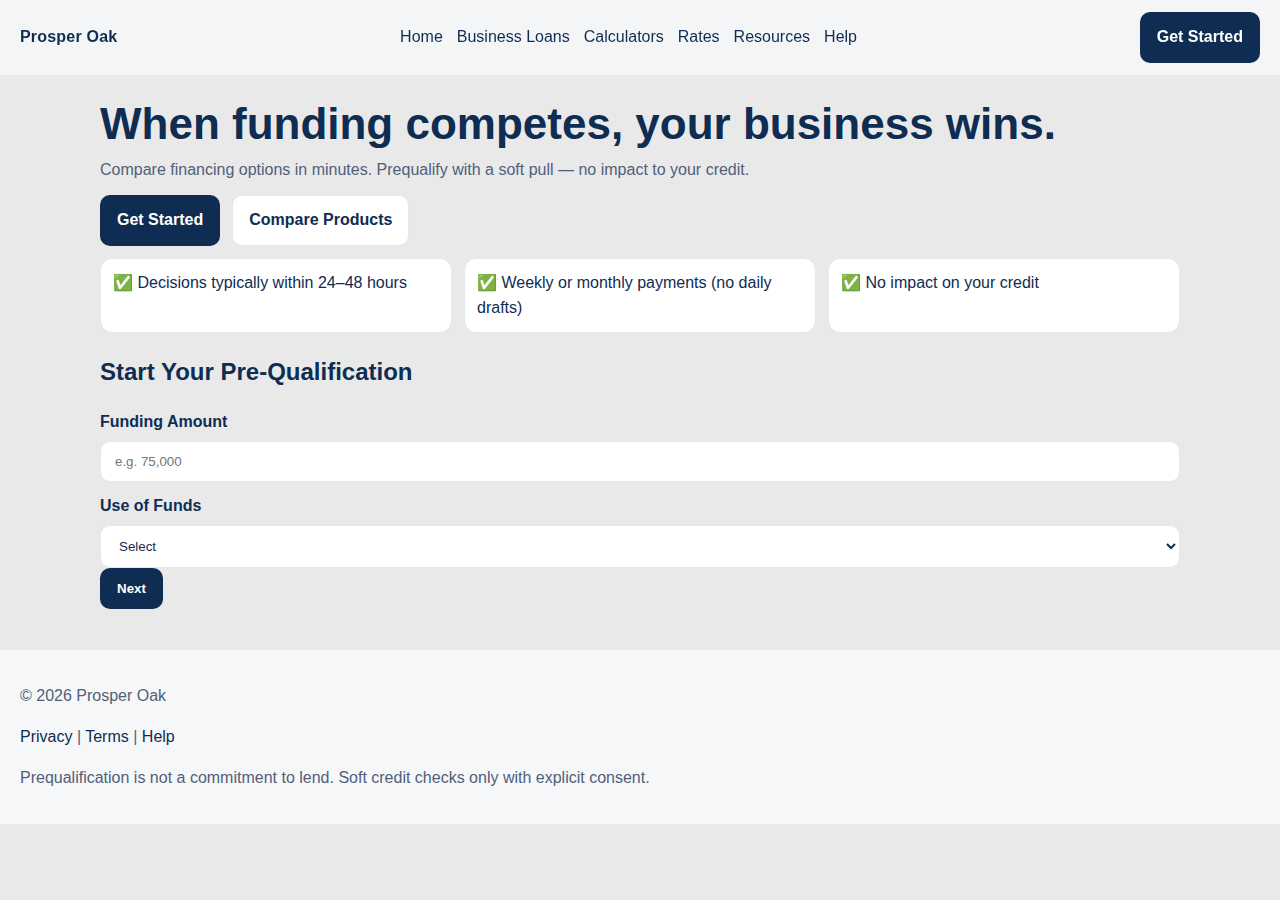
<file: index.html>
<!DOCTYPE html>
<html lang="en">
<head>
  <meta charset="UTF-8">
  <meta name="viewport" content="width=device-width, initial-scale=1.0">
  <title>Prosper Oak — Compare Business Funding Options</title>
  <meta name="description" content="Compare business loans, SBA, MCA, lines of credit, and more. Prequalify with a soft credit pull.">
  <link rel="stylesheet" href="styles.css">
</head>
<body>

  <!-- Header -->
  <header>
    <div class="logo">Prosper Oak</div>
    <nav>
      <ul>
        <li><a href="index.html">Home</a></li>
        <li class="dropdown">
          <a href="compare.html">Business Loans</a>
          <ul class="dropdown-content">
            <li><a href="compare.html#term">Term Loans</a></li>
            <li><a href="compare.html#loc">Lines of Credit</a></li>
            <li><a href="compare.html#sba">SBA Loans</a></li>
            <li><a href="compare.html#mca">Merchant Cash Advance</a></li>
            <li><a href="compare.html#equipment">Equipment Financing</a></li>
            <li><a href="compare.html#debt">Debt Consolidation</a></li>
            <li><a href="compare.html#factoring">Invoice Factoring</a></li>
            <li><a href="compare.html#po">PO Financing</a></li>
            <li><a href="compare.html#cre">CRE Lending</a></li>
            <li><a href="compare.html#cards">Card Processing</a></li>
            <li><a href="compare.html#creditrepair">Credit Repair</a></li>
            <li><a href="compare.html#marketing">Marketing</a></li>
          </ul>
        </li>
        <li><a href="calculators.html">Calculators</a></li>
        <li><a href="rates.html">Rates</a></li>
        <li><a href="resources.html">Resources</a></li>
        <li><a href="help.html">Help</a></li>
      </ul>
    </nav>
    <a href="apply.html" class="btn-primary">Get Started</a>
  </header>

  <!-- Hero -->
  <section class="hero">
    <h1>When funding competes, your business wins.</h1>
    <p>Compare financing options in minutes. Prequalify with a soft pull — no impact to your credit.</p>
    <div class="hero-buttons">
      <a href="apply.html" class="btn-primary">Get Started</a>
      <a href="compare.html" class="btn-secondary">Compare Products</a>
    </div>
  </section>

  <!-- Trust Strip -->
  <section class="trust-strip">
    <div>✅ Decisions typically within 24–48 hours</div>
    <div>✅ Weekly or monthly payments (no daily drafts)</div>
    <div>✅ No impact on your credit</div>
  </section>

  <!-- Mini Funnel (placeholder, JS later) -->
  <section class="funnel" id="funnel">
    <h2>Start Your Pre-Qualification</h2>
    <form id="mini-funnel">
      <label>Funding Amount</label>
      <input type="number" placeholder="e.g. 75,000" required>
      <label>Use of Funds</label>
      <select required>
        <option value="">Select</option>
        <option>Expansion</option>
        <option>Payroll</option>
        <option>Equipment</option>
        <option>Inventory</option>
        <option>Consolidation</option>
      </select>
      <button type="submit" class="btn-primary">Next</button>
    </form>
  </section>

  <!-- Footer -->
  <footer>
    <p>© <span id="year"></span> Prosper Oak</p>
    <nav>
      <a href="privacy.html">Privacy</a> |
      <a href="terms.html">Terms</a> |
      <a href="help.html">Help</a>
    </nav>
    <p class="disclaimer">Prequalification is not a commitment to lend. Soft credit checks only with explicit consent.</p>
  </footer>

  <script src="script.js"></script>
</body>
</html>
</file>
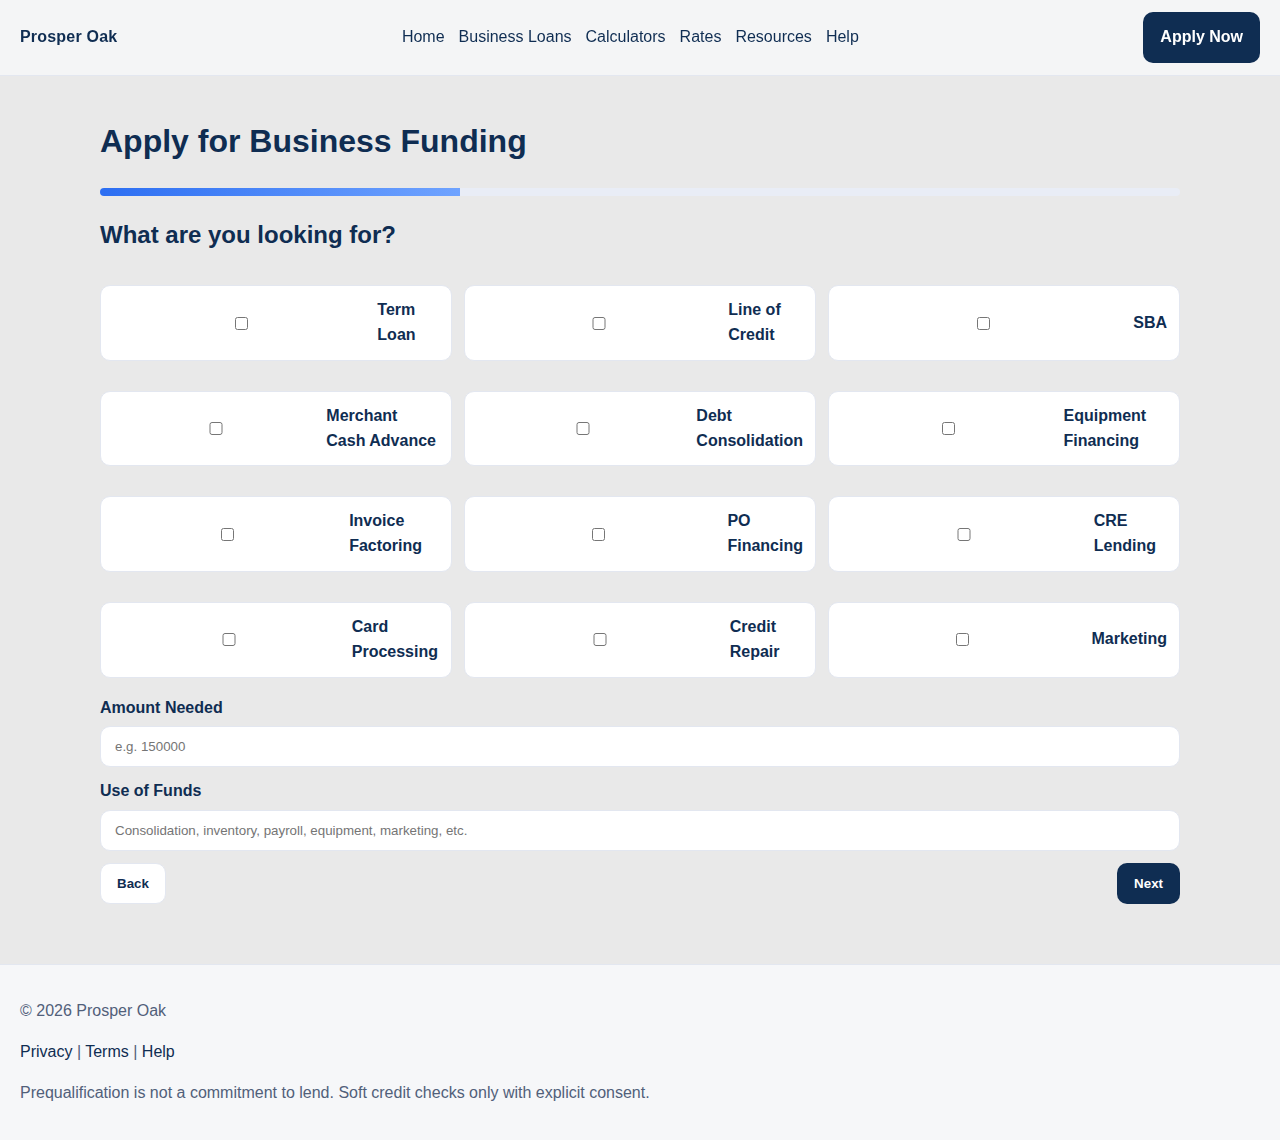
<file: apply.html>
<!DOCTYPE html>
<html lang="en">
<head>
  <meta charset="UTF-8" />
  <meta name="viewport" content="width=device-width, initial-scale=1.0"/>
  <title>Apply — Prosper Oak</title>
  <meta name="description" content="Apply for business funding through Prosper Oak. Multi-step, fast, and mobile-friendly.">
  <link rel="stylesheet" href="styles.css"/>
</head>
<body>

  <!-- Header -->
  <header>
    <div class="logo">Prosper Oak</div>
    <nav>
      <ul>
        <li><a href="index.html">Home</a></li>
        <li class="dropdown">
          <a href="compare.html">Business Loans</a>
          <ul class="dropdown-content">
            <li><a href="compare.html#term">Term Loans</a></li>
            <li><a href="compare.html#loc">Lines of Credit</a></li>
            <li><a href="compare.html#sba">SBA Loans</a></li>
            <li><a href="compare.html#mca">Merchant Cash Advance</a></li>
            <li><a href="compare.html#equipment">Equipment Financing</a></li>
            <li><a href="compare.html#debt">Debt Consolidation</a></li>
            <li><a href="compare.html#factoring">Invoice Factoring</a></li>
            <li><a href="compare.html#po">PO Financing</a></li>
            <li><a href="compare.html#cre">CRE Lending</a></li>
            <li><a href="compare.html#cards">Card Processing</a></li>
            <li><a href="compare.html#creditrepair">Credit Repair</a></li>
            <li><a href="compare.html#marketing">Marketing</a></li>
          </ul>
        </li>
        <li><a href="calculators.html">Calculators</a></li>
        <li><a href="rates.html">Rates</a></li>
        <li><a href="resources.html">Resources</a></li>
        <li><a href="help.html">Help</a></li>
      </ul>
    </nav>
    <a href="apply.html" class="btn-primary">Apply Now</a>
  </header>

  <main class="container">
    <h1>Apply for Business Funding</h1>

    <!-- Progress -->
    <div class="progress">
      <div id="apply-progress" style="width:0%"></div>
    </div>

    <!-- Multi-step form -->
    <form id="apply-form" novalidate>
      <!-- Step 1: Products + Need -->
      <section class="step" data-step="1">
        <h2>What are you looking for?</h2>

        <fieldset class="cards">
          <label><input type="checkbox" name="products" value="Term Loan"> Term Loan</label>
          <label><input type="checkbox" name="products" value="Line of Credit"> Line of Credit</label>
          <label><input type="checkbox" name="products" value="SBA"> SBA</label>
          <label><input type="checkbox" name="products" value="MCA"> Merchant Cash Advance</label>
          <label><input type="checkbox" name="products" value="Debt Consolidation"> Debt Consolidation</label>
          <label><input type="checkbox" name="products" value="Equipment"> Equipment Financing</label>
          <label><input type="checkbox" name="products" value="Factoring"> Invoice Factoring</label>
          <label><input type="checkbox" name="products" value="PO Financing"> PO Financing</label>
          <label><input type="checkbox" name="products" value="CRE Lending"> CRE Lending</label>
          <label><input type="checkbox" name="products" value="Card Processing"> Card Processing</label>
          <label><input type="checkbox" name="products" value="Credit Repair"> Credit Repair</label>
          <label><input type="checkbox" name="products" value="Marketing"> Marketing</label>
        </fieldset>

        <label for="amount">Amount Needed</label>
        <input id="amount" name="amount" inputmode="numeric" required placeholder="e.g. 150000"/>

        <label for="purpose">Use of Funds</label>
        <input id="purpose" name="purpose" required placeholder="Consolidation, inventory, payroll, equipment, marketing, etc."/>

        <div class="actions">
          <button type="button" class="btn-secondary" data-prev disabled>Back</button>
          <button type="button" class="btn-primary" data-next>Next</button>
        </div>
      </section>

      <!-- Step 2: Business -->
      <section class="step" data-step="2" hidden>
        <h2>Business Details</h2>

        <label for="legalName">Legal Business Name</label>
        <input id="legalName" name="legalName" required/>

        <label for="state">State (2 letters)</label>
        <input id="state" name="state" maxlength="2" required placeholder="NY"/>

        <label for="tib">Time in Business</label>
        <select id="tib" name="tib" required>
          <option value="">Select</option>
          <option>3–11 months</option>
          <option>12–24 months</option>
          <option>2–5 years</option>
          <option>5+ years</option>
        </select>

        <label for="revenue">Average Monthly Revenue</label>
        <select id="revenue" name="revenue" required>
          <option value="">Select</option>
          <option>$10k–$25k</option>
          <option>$25k–$50k</option>
          <option>$50k–$100k</option>
          <option>$100k–$250k</option>
          <option>$250k+</option>
        </select>

        <label for="address">Business Address</label>
        <input id="address" name="address" required placeholder="Street, City, ST ZIP"/>

        <div class="actions">
          <button type="button" class="btn-secondary" data-prev>Back</button>
          <button type="button" class="btn-primary" data-next>Next</button>
        </div>
      </section>

      <!-- Step 3: Owner + Consents -->
      <section class="step" data-step="3" hidden>
        <h2>Owner & Contact</h2>

        <div class="two-col">
          <div>
            <label for="first">First Name</label>
            <input id="first" name="first" required/>
          </div>
          <div>
            <label for="last">Last Name</label>
            <input id="last" name="last" required/>
          </div>
        </div>

        <div class="two-col">
          <div>
            <label for="email">Email</label>
            <input id="email" name="email" type="email" required/>
          </div>
          <div>
            <label for="phone">Phone</label>
            <input id="phone" name="phone" type="tel" required/>
          </div>
        </div>

        <div class="two-col">
          <div>
            <label for="fico">Estimated FICO</label>
            <select id="fico" name="fico">
              <option value="">Prefer not to say</option>
              <option>500–599</option>
              <option>600–649</option>
              <option>650–699</option>
              <option>700–749</option>
              <option>750+</option>
            </select>
          </div>
          <div>
            <label for="bank">Primary Bank</label>
            <input id="bank" name="bank" placeholder="Chase, BofA, etc."/>
          </div>
        </div>

        <label class="consent">
          <input type="checkbox" id="tcpa" name="tcpa" required/>
          <span>I agree to be contacted by phone, text, and email about financing options. Consent isn’t a condition of purchase. Msg & data rates may apply.</span>
        </label>

        <label class="consent">
          <input type="checkbox" id="softpull" name="softpull"/>
          <span>I authorize a <strong>soft credit check</strong> for prequalification. This will <strong>not</strong> impact my credit score. A hard inquiry may be requested later only with my explicit authorization.</span>
        </label>

        <div class="actions">
          <button type="button" class="btn-secondary" data-prev>Back</button>
          <button type="submit" class="btn-primary" data-submit>Submit</button>
        </div>

        <div id="apply-status" class="sr-only" aria-live="polite"></div>
      </section>
    </form>

    <!-- Thank you (hidden until submit) -->
    <section id="apply-thanks" class="card" hidden>
      <h2>Thanks — we received your info.</h2>
      <p class="muted">We’ll reach out shortly with options. If you authorized a soft pull, we’ll use it to refine pricing without impacting your score.</p>
      <a href="index.html" class="btn-secondary">Back to Home</a>
    </section>

  </main>

  <!-- Footer -->
  <footer>
    <p>© <span id="year"></span> Prosper Oak</p>
    <nav>
      <a href="privacy.html">Privacy</a> |
      <a href="terms.html">Terms</a> |
      <a href="help.html">Help</a>
    </nav>
    <p class="disclaimer">Prequalification is not a commitment to lend. Soft credit checks only with explicit consent.</p>
  </footer>

  <script src="script.js"></script>
</body>
</html>
</file>
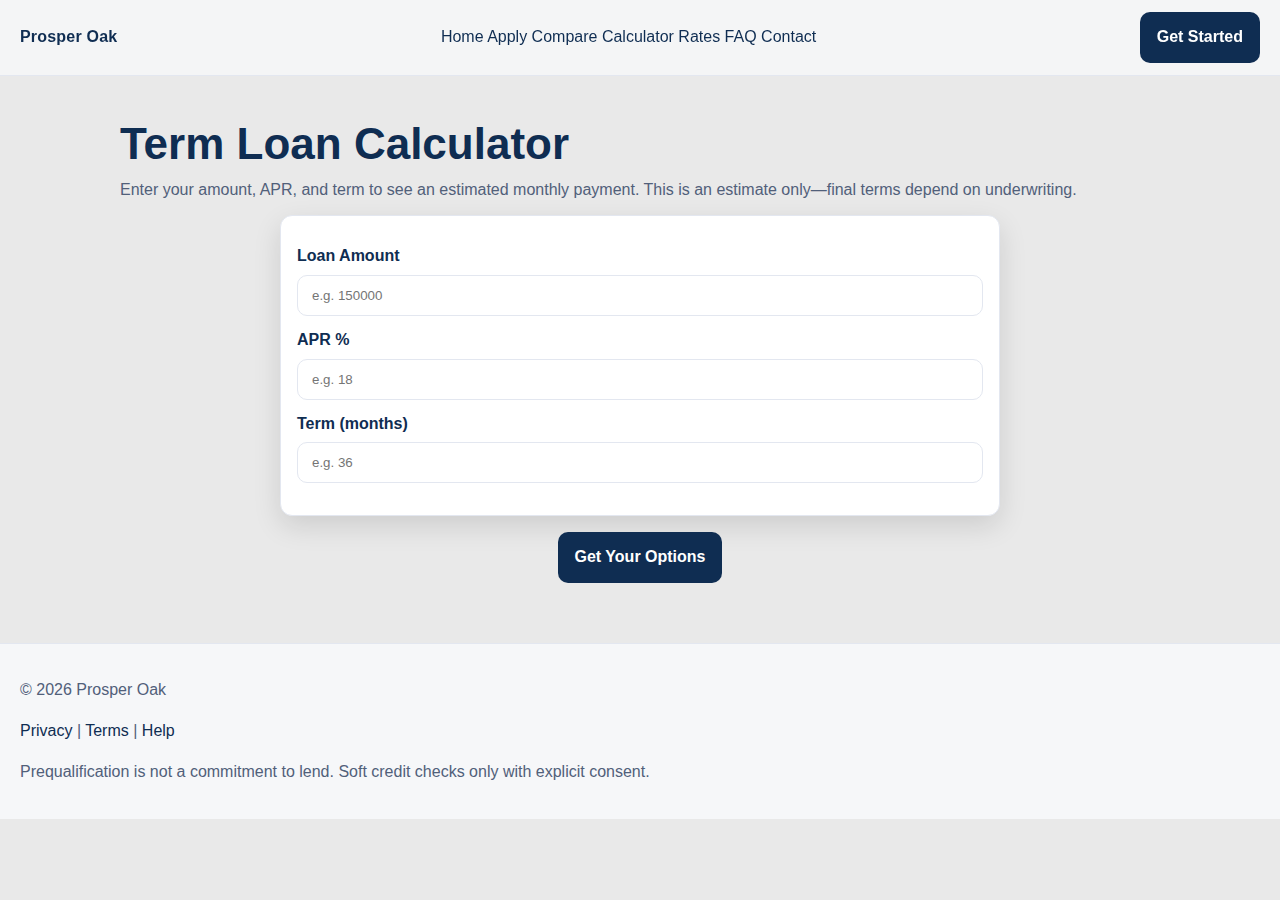
<file: calculator.html>
<!DOCTYPE html>
<html lang="en">
<head>
  <meta charset="UTF-8"/>
  <meta name="viewport" content="width=device-width, initial-scale=1.0"/>
  <title>Loan Calculator | Prosper Oak</title>
  <meta name="description" content="Estimate monthly payments for term loans with Prosper Oak’s simple loan calculator."/>
  <link rel="stylesheet" href="styles.css"/>
</head>
<body>

  <header>
    <div class="logo">Prosper Oak</div>
    <nav>
      <a href="index.html">Home</a>
      <a href="apply.html">Apply</a>
      <a href="compare.html">Compare</a>
      <a href="calculator.html" class="active">Calculator</a>
      <a href="rates.html">Rates</a>
      <a href="faq.html">FAQ</a>
      <a href="contact.html">Contact</a>
    </nav>
    <a href="apply.html" class="btn-primary">Get Started</a>
  </header>

  <main class="container">
    <section class="hero">
      <h1>Term Loan Calculator</h1>
      <p class="muted">Enter your amount, APR, and term to see an estimated monthly payment. This is an estimate only—final terms depend on underwriting.</p>
    </section>

    <section class="card" style="padding:16px; max-width:720px; margin:0 auto">
      <form id="loan-calculator">
        <label for="loan-amount">Loan Amount</label>
        <input id="loan-amount" inputmode="numeric" placeholder="e.g. 150000"/>

        <label for="interest-rate">APR %</label>
        <input id="interest-rate" inputmode="decimal" placeholder="e.g. 18"/>

        <label for="loan-term">Term (months)</label>
        <input id="loan-term" inputmode="numeric" placeholder="e.g. 36"/>

        <p id="calc-result" class="notice" aria-live="polite"></p>
      </form>
    </section>

    <section style="text-align:center; margin-top:16px">
      <a class="btn-primary" href="apply.html">Get Your Options</a>
    </section>
  </main>

  <footer>
    <p>© <span id="year"></span> Prosper Oak</p>
    <nav>
      <a href="privacy.html">Privacy</a> |
      <a href="terms.html">Terms</a> |
      <a href="help.html">Help</a>
    </nav>
    <p class="disclaimer">Prequalification is not a commitment to lend. Soft credit checks only with explicit consent.</p>
  </footer>

  <script src="script.js"></script>
</body>
</html>
</file>
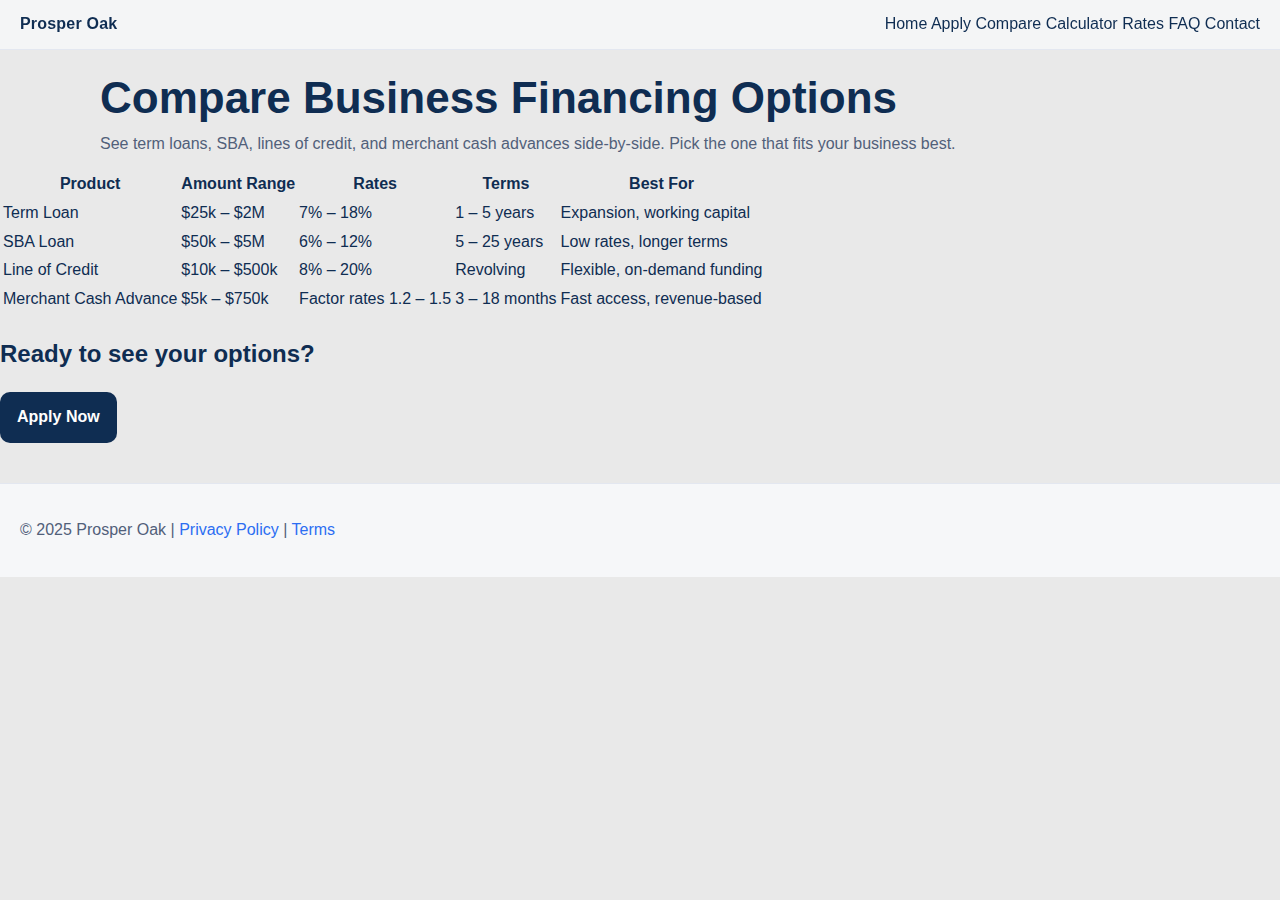
<file: compare.html>
<!DOCTYPE html>
<html lang="en">
<head>
  <meta charset="UTF-8" />
  <meta name="viewport" content="width=device-width, initial-scale=1.0" />
  <title>Compare Products | Prosper Oak</title>
  <link rel="stylesheet" href="styles.css" />
</head>
<body>
  <header>
    <div class="logo">Prosper Oak</div>
    <nav>
      <a href="index.html">Home</a>
      <a href="apply.html">Apply</a>
      <a href="compare.html" class="active">Compare</a>
      <a href="calculator.html">Calculator</a>
      <a href="rates.html">Rates</a>
      <a href="faq.html">FAQ</a>
      <a href="contact.html">Contact</a>
    </nav>
  </header>

  <main>
    <section class="hero">
      <h1>Compare Business Financing Options</h1>
      <p>See term loans, SBA, lines of credit, and merchant cash advances side-by-side. Pick the one that fits your business best.</p>
    </section>

    <section class="comparison-table">
      <table>
        <thead>
          <tr>
            <th>Product</th>
            <th>Amount Range</th>
            <th>Rates</th>
            <th>Terms</th>
            <th>Best For</th>
          </tr>
        </thead>
        <tbody>
          <tr>
            <td>Term Loan</td>
            <td>$25k – $2M</td>
            <td>7% – 18%</td>
            <td>1 – 5 years</td>
            <td>Expansion, working capital</td>
          </tr>
          <tr>
            <td>SBA Loan</td>
            <td>$50k – $5M</td>
            <td>6% – 12%</td>
            <td>5 – 25 years</td>
            <td>Low rates, longer terms</td>
          </tr>
          <tr>
            <td>Line of Credit</td>
            <td>$10k – $500k</td>
            <td>8% – 20%</td>
            <td>Revolving</td>
            <td>Flexible, on-demand funding</td>
          </tr>
          <tr>
            <td>Merchant Cash Advance</td>
            <td>$5k – $750k</td>
            <td>Factor rates 1.2 – 1.5</td>
            <td>3 – 18 months</td>
            <td>Fast access, revenue-based</td>
          </tr>
        </tbody>
      </table>
    </section>

    <section class="cta">
      <h2>Ready to see your options?</h2>
      <a href="apply.html" class="btn-primary">Apply Now</a>
    </section>
  </main>

  <footer>
    <p>© 2025 Prosper Oak | <a href="#">Privacy Policy</a> | <a href="#">Terms</a></p>
  </footer>
</body>
</html>
</file>
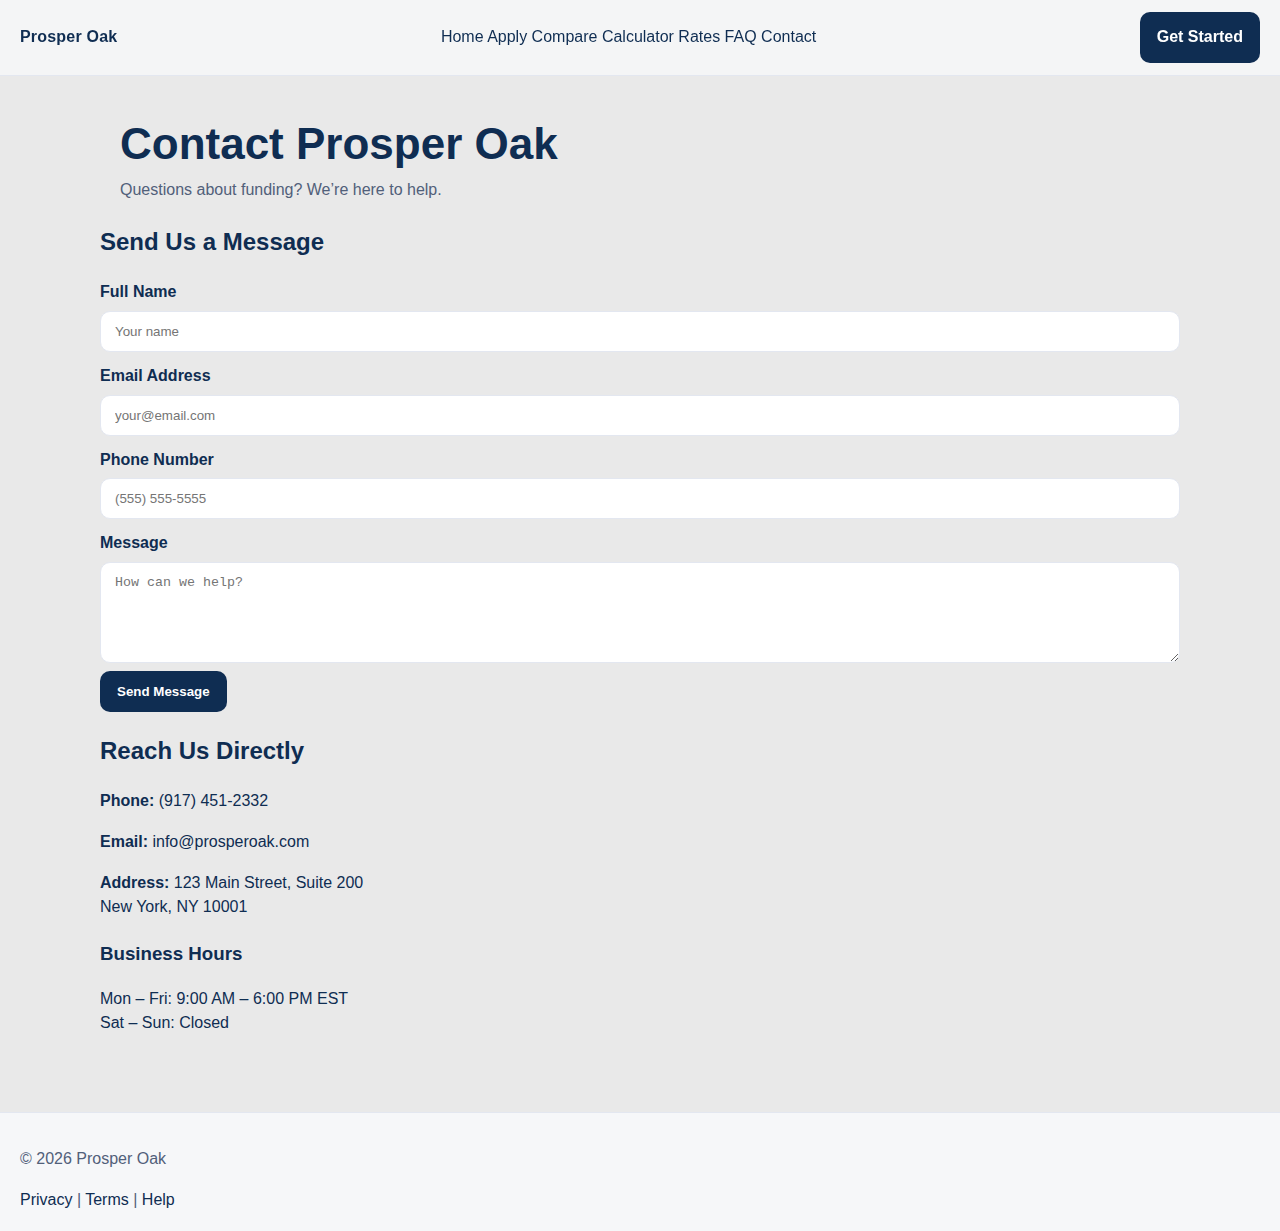
<file: contact.html>
<!DOCTYPE html>
<html lang="en">
<head>
  <meta charset="UTF-8"/>
  <meta name="viewport" content="width=device-width, initial-scale=1.0"/>
  <title>Contact Us | Prosper Oak</title>
  <meta name="description" content="Get in touch with Prosper Oak for small business funding questions, partnership opportunities, or customer support."/>
  <link rel="stylesheet" href="styles.css"/>
</head>
<body>

  <header>
    <div class="logo">Prosper Oak</div>
    <nav>
      <a href="index.html">Home</a>
      <a href="apply.html">Apply</a>
      <a href="compare.html">Compare</a>
      <a href="calculator.html">Calculator</a>
      <a href="rates.html">Rates</a>
      <a href="faq.html">FAQ</a>
      <a href="contact.html" class="active">Contact</a>
    </nav>
    <a href="apply.html" class="btn-primary">Get Started</a>
  </header>

  <main class="container">
    <section class="hero">
      <h1>Contact Prosper Oak</h1>
      <p class="muted">Questions about funding? We’re here to help.</p>
    </section>

    <section class="contact-grid">
      <div class="contact-form">
        <h2>Send Us a Message</h2>
        <form id="contactForm">
          <label for="name">Full Name</label>
          <input type="text" id="name" name="name" placeholder="Your name" required>

          <label for="email">Email Address</label>
          <input type="email" id="email" name="email" placeholder="your@email.com" required>

          <label for="phone">Phone Number</label>
          <input type="tel" id="phone" name="phone" placeholder="(555) 555-5555">

          <label for="message">Message</label>
          <textarea id="message" name="message" rows="5" placeholder="How can we help?" required></textarea>

          <button type="submit" class="btn-primary">Send Message</button>
        </form>
      </div>

      <div class="contact-info">
        <h2>Reach Us Directly</h2>
        <p><strong>Phone:</strong> (917) 451-2332</p>
        <p><strong>Email:</strong> info@prosperoak.com</p>
        <p><strong>Address:</strong> 123 Main Street, Suite 200<br>New York, NY 10001</p>
        <h3>Business Hours</h3>
        <p>Mon – Fri: 9:00 AM – 6:00 PM EST<br>Sat – Sun: Closed</p>
      </div>
    </section>
  </main>

  <footer>
    <p>© <span id="year"></span> Prosper Oak</p>
    <nav>
      <a href="privacy.html">Privacy</a> |
      <a href="terms.html">Terms</a> |
      <a href="help.html">Help</a>
    </nav>
  </footer>

  <script src="script.js"></script>
</body>
</html>
</file>
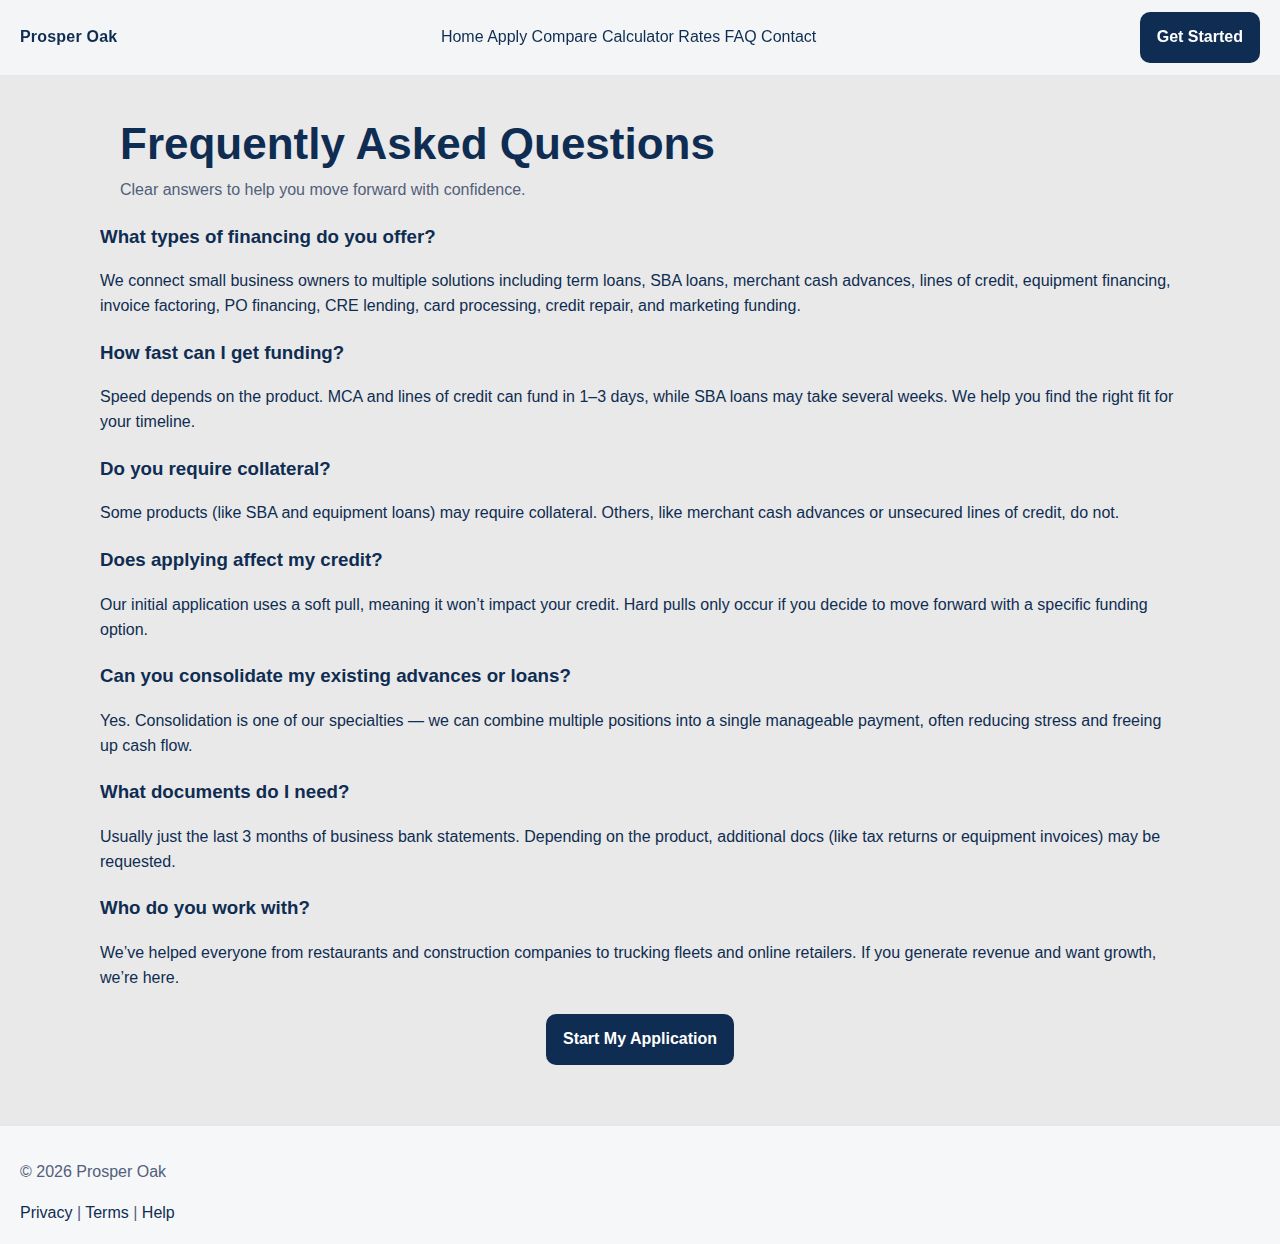
<file: faq.html>
<!DOCTYPE html>
<html lang="en">
<head>
  <meta charset="UTF-8"/>
  <meta name="viewport" content="width=device-width, initial-scale=1.0"/>
  <title>FAQ | Prosper Oak</title>
  <meta name="description" content="Frequently asked questions about small business loans, SBA loans, merchant cash advances, and other Prosper Oak funding solutions."/>
  <link rel="stylesheet" href="styles.css"/>
</head>
<body>

  <header>
    <div class="logo">Prosper Oak</div>
    <nav>
      <a href="index.html">Home</a>
      <a href="apply.html">Apply</a>
      <a href="compare.html">Compare</a>
      <a href="calculator.html">Calculator</a>
      <a href="rates.html">Rates</a>
      <a href="faq.html" class="active">FAQ</a>
      <a href="contact.html">Contact</a>
    </nav>
    <a href="apply.html" class="btn-primary">Get Started</a>
  </header>

  <main class="container">
    <section class="hero">
      <h1>Frequently Asked Questions</h1>
      <p class="muted">Clear answers to help you move forward with confidence.</p>
    </section>

    <section class="faq-list">

      <div class="faq-item">
        <h3>What types of financing do you offer?</h3>
        <p>We connect small business owners to multiple solutions including term loans, SBA loans, merchant cash advances, lines of credit, equipment financing, invoice factoring, PO financing, CRE lending, card processing, credit repair, and marketing funding.</p>
      </div>

      <div class="faq-item">
        <h3>How fast can I get funding?</h3>
        <p>Speed depends on the product. MCA and lines of credit can fund in 1–3 days, while SBA loans may take several weeks. We help you find the right fit for your timeline.</p>
      </div>

      <div class="faq-item">
        <h3>Do you require collateral?</h3>
        <p>Some products (like SBA and equipment loans) may require collateral. Others, like merchant cash advances or unsecured lines of credit, do not.</p>
      </div>

      <div class="faq-item">
        <h3>Does applying affect my credit?</h3>
        <p>Our initial application uses a soft pull, meaning it won’t impact your credit. Hard pulls only occur if you decide to move forward with a specific funding option.</p>
      </div>

      <div class="faq-item">
        <h3>Can you consolidate my existing advances or loans?</h3>
        <p>Yes. Consolidation is one of our specialties — we can combine multiple positions into a single manageable payment, often reducing stress and freeing up cash flow.</p>
      </div>

      <div class="faq-item">
        <h3>What documents do I need?</h3>
        <p>Usually just the last 3 months of business bank statements. Depending on the product, additional docs (like tax returns or equipment invoices) may be requested.</p>
      </div>

      <div class="faq-item">
        <h3>Who do you work with?</h3>
        <p>We’ve helped everyone from restaurants and construction companies to trucking fleets and online retailers. If you generate revenue and want growth, we’re here.</p>
      </div>

    </section>

    <section style="text-align:center; margin-top:24px">
      <a href="apply.html" class="btn-primary">Start My Application</a>
    </section>
  </main>

  <footer>
    <p>© <span id="year"></span> Prosper Oak</p>
    <nav>
      <a href="privacy.html">Privacy</a> |
      <a href="terms.html">Terms</a> |
      <a href="help.html">Help</a>
    </nav>
  </footer>

  <script src="script.js"></script>
</body>
</html>
</file>
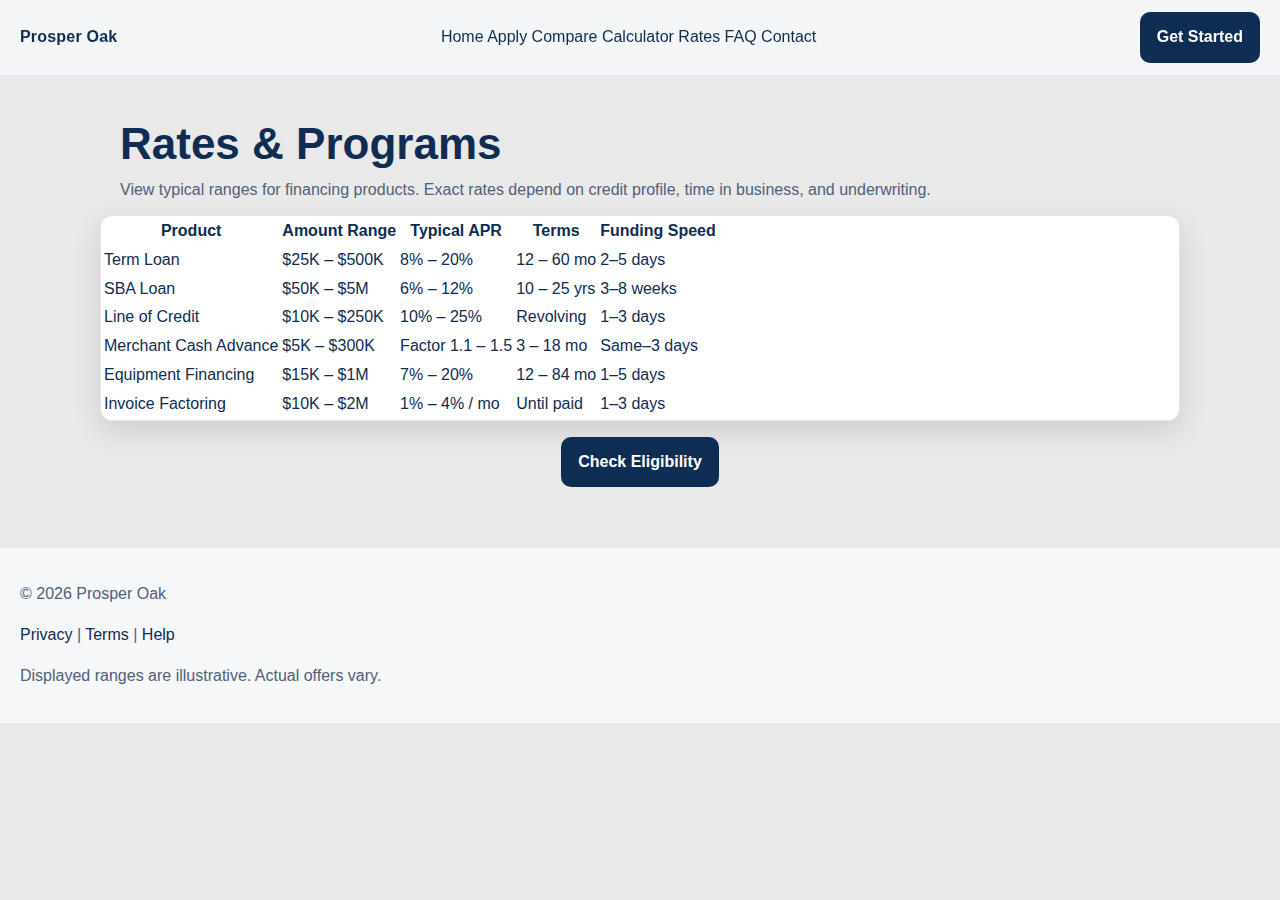
<file: rates.html>
<!DOCTYPE html>
<html lang="en">
<head>
  <meta charset="UTF-8"/>
  <meta name="viewport" content="width=device-width, initial-scale=1.0"/>
  <title>Rates & Programs | Prosper Oak</title>
  <meta name="description" content="Compare rates and terms for term loans, SBA, merchant cash advance, lines of credit, and more."/>
  <link rel="stylesheet" href="styles.css"/>
</head>
<body>

  <header>
    <div class="logo">Prosper Oak</div>
    <nav>
      <a href="index.html">Home</a>
      <a href="apply.html">Apply</a>
      <a href="compare.html">Compare</a>
      <a href="calculator.html">Calculator</a>
      <a href="rates.html" class="active">Rates</a>
      <a href="faq.html">FAQ</a>
      <a href="contact.html">Contact</a>
    </nav>
    <a href="apply.html" class="btn-primary">Get Started</a>
  </header>

  <main class="container">
    <section class="hero">
      <h1>Rates & Programs</h1>
      <p class="muted">View typical ranges for financing products. Exact rates depend on credit profile, time in business, and underwriting.</p>
    </section>

    <section class="card" style="overflow-x:auto;">
      <table class="rates-table">
        <thead>
          <tr>
            <th>Product</th>
            <th>Amount Range</th>
            <th>Typical APR</th>
            <th>Terms</th>
            <th>Funding Speed</th>
          </tr>
        </thead>
        <tbody>
          <tr>
            <td>Term Loan</td>
            <td>$25K – $500K</td>
            <td>8% – 20%</td>
            <td>12 – 60 mo</td>
            <td>2–5 days</td>
          </tr>
          <tr>
            <td>SBA Loan</td>
            <td>$50K – $5M</td>
            <td>6% – 12%</td>
            <td>10 – 25 yrs</td>
            <td>3–8 weeks</td>
          </tr>
          <tr>
            <td>Line of Credit</td>
            <td>$10K – $250K</td>
            <td>10% – 25%</td>
            <td>Revolving</td>
            <td>1–3 days</td>
          </tr>
          <tr>
            <td>Merchant Cash Advance</td>
            <td>$5K – $300K</td>
            <td>Factor 1.1 – 1.5</td>
            <td>3 – 18 mo</td>
            <td>Same–3 days</td>
          </tr>
          <tr>
            <td>Equipment Financing</td>
            <td>$15K – $1M</td>
            <td>7% – 20%</td>
            <td>12 – 84 mo</td>
            <td>1–5 days</td>
          </tr>
          <tr>
            <td>Invoice Factoring</td>
            <td>$10K – $2M</td>
            <td>1% – 4% / mo</td>
            <td>Until paid</td>
            <td>1–3 days</td>
          </tr>
        </tbody>
      </table>
    </section>

    <section style="text-align:center; margin-top:16px">
      <a href="apply.html" class="btn-primary">Check Eligibility</a>
    </section>
  </main>

  <footer>
    <p>© <span id="year"></span> Prosper Oak</p>
    <nav>
      <a href="privacy.html">Privacy</a> |
      <a href="terms.html">Terms</a> |
      <a href="help.html">Help</a>
    </nav>
    <p class="disclaimer">Displayed ranges are illustrative. Actual offers vary.</p>
  </footer>

  <script src="script.js"></script>
</body>
</html>
</file>
<file: styles.css>
:root{
  --bg:#e9e9e9;
  --panel:#ffffff;
  --text:#0F2D52;
  --muted:#51607A;
  --primary:#0F2D52;
  --accent:#2C6EF2;
  --border:#E3E7F0;
  --radius:12px;
  --shadow:0 10px 28px rgba(0,0,0,.12);
  --maxw:1120px;
  --font:-apple-system,BlinkMacSystemFont,"Segoe UI",Inter,Roboto,Helvetica,Arial;
}
*{box-sizing:border-box}
html,body{height:100%}
body{
  margin:0; font-family:var(--font); background:var(--bg); color:var(--text); line-height:1.55;
}
img{max-width:100%; height:auto}
a{color:var(--accent); text-decoration:none}
a:hover{text-decoration:underline}
.container{max-width:var(--maxw); margin:0 auto; padding:20px}

/* Header */
header{
  position:sticky; top:0; z-index:10;
  display:flex; align-items:center; gap:16px; justify-content:space-between;
  background:#f6f7f9cc; backdrop-filter:blur(6px);
  border-bottom:1px solid var(--border);
  padding:12px 20px;
}
.logo{font-weight:800; letter-spacing:.2px; color:var(--primary)}
nav ul{display:flex; gap:14px; list-style:none; padding:0; margin:0; align-items:center}
nav a{color:var(--text)}
.btn-primary,.btn-secondary{
  display:inline-flex; align-items:center; justify-content:center; gap:8px;
  padding:12px 16px; border-radius:10px; border:1px solid var(--border); cursor:pointer; font-weight:700;
}
.btn-primary{background:var(--primary); color:#fff; border-color:transparent}
.btn-primary:hover{filter:brightness(.95)}
.btn-primary:focus,.btn-secondary:focus{outline:3px solid #9ec5ff; outline-offset:2px}
.btn-secondary{background:#fff; color:var(--primary)}
.dropdown{position:relative}
.dropdown-content{
  position:absolute; left:0; top:100%; min-width:220px; background:#fff; border:1px solid var(--border);
  border-radius:10px; padding:8px; display:none; box-shadow:var(--shadow);
}
.dropdown:hover .dropdown-content{display:block}
.dropdown-content li{list-style:none; margin:0}
.dropdown-content a{display:block; padding:8px 10px}

/* Hero */
.hero{
  max-width:var(--maxw); margin:24px auto 12px; padding:0 20px;
}
.hero h1{font-size:44px; line-height:1.1; margin:0 0 10px}
.hero p{color:var(--muted); margin:0 0 12px}
.hero-buttons{display:flex; gap:12px; flex-wrap:wrap}
@media (max-width:860px){ .hero h1{font-size:34px} }

/* Trust strip */
.trust-strip{
  display:grid; gap:12px; grid-template-columns:repeat(3,1fr);
  max-width:var(--maxw); margin:12px auto; padding:0 20px;
}
.trust-strip > div{
  background:#fff; border:1px solid var(--border); border-radius:var(--radius); padding:12px;
}
@media (max-width:860px){ .trust-strip{grid-template-columns:1fr} }

/* Panels / cards */
.card{
  background:var(--panel); border:1px solid var(--border); border-radius:var(--radius); box-shadow:var(--shadow);
}

/* Funnel / forms */
.funnel{max-width:var(--maxw); margin:16px auto; padding:0 20px}
form label{display:block; font-weight:700; margin:12px 0 6px}
input,select,textarea{
  width:100%; padding:12px 14px; border-radius:10px; border:1px solid var(--border); background:#fff; color:var(--text)
}
input:focus,select:focus,textarea:focus{outline:3px solid #9ec5ff; outline-offset:2px}
.actions{display:flex; gap:10px; justify-content:space-between; margin-top:12px}
.two-col{display:grid; grid-template-columns:1fr 1fr; gap:12px}
.cards{display:grid; grid-template-columns:repeat(3,1fr); gap:12px; padding:0; border:0; margin:0}
.cards label{background:#fff; border:1px solid var(--border); border-radius:10px; padding:12px; display:flex; gap:8px; align-items:center}
.consent{display:flex; gap:8px; align-items:flex-start; margin-top:12px}
.consent input{width:auto; margin-top:4px}
@media (max-width:860px){ .two-col{grid-template-columns:1fr} .cards{grid-template-columns:1fr} }

/* Progress bar */
.progress{height:8px; background:#e9edf6; border-radius:999px; overflow:hidden; margin:8px 0 16px}
.progress > div{height:100%; width:0%; background:linear-gradient(90deg,var(--accent),#6fa3ff)}

/* Tables (compare) */
.table{width:100%; border-collapse:collapse}
.table th,.table td{padding:10px; border-bottom:1px solid var(--border); text-align:left}

/* Footer */
footer{
  margin-top:40px; padding:18px 20px; background:#f6f7f9; border-top:1px solid var(--border); color:var(--muted)
}
footer nav a{color:var(--text)}

/* Utilities */
.muted{color:var(--muted)}
.sr-only{position:absolute; width:1px; height:1px; padding:0; margin:-1px; overflow:hidden; clip:rect(0,0,0,0); border:0}
</file>
